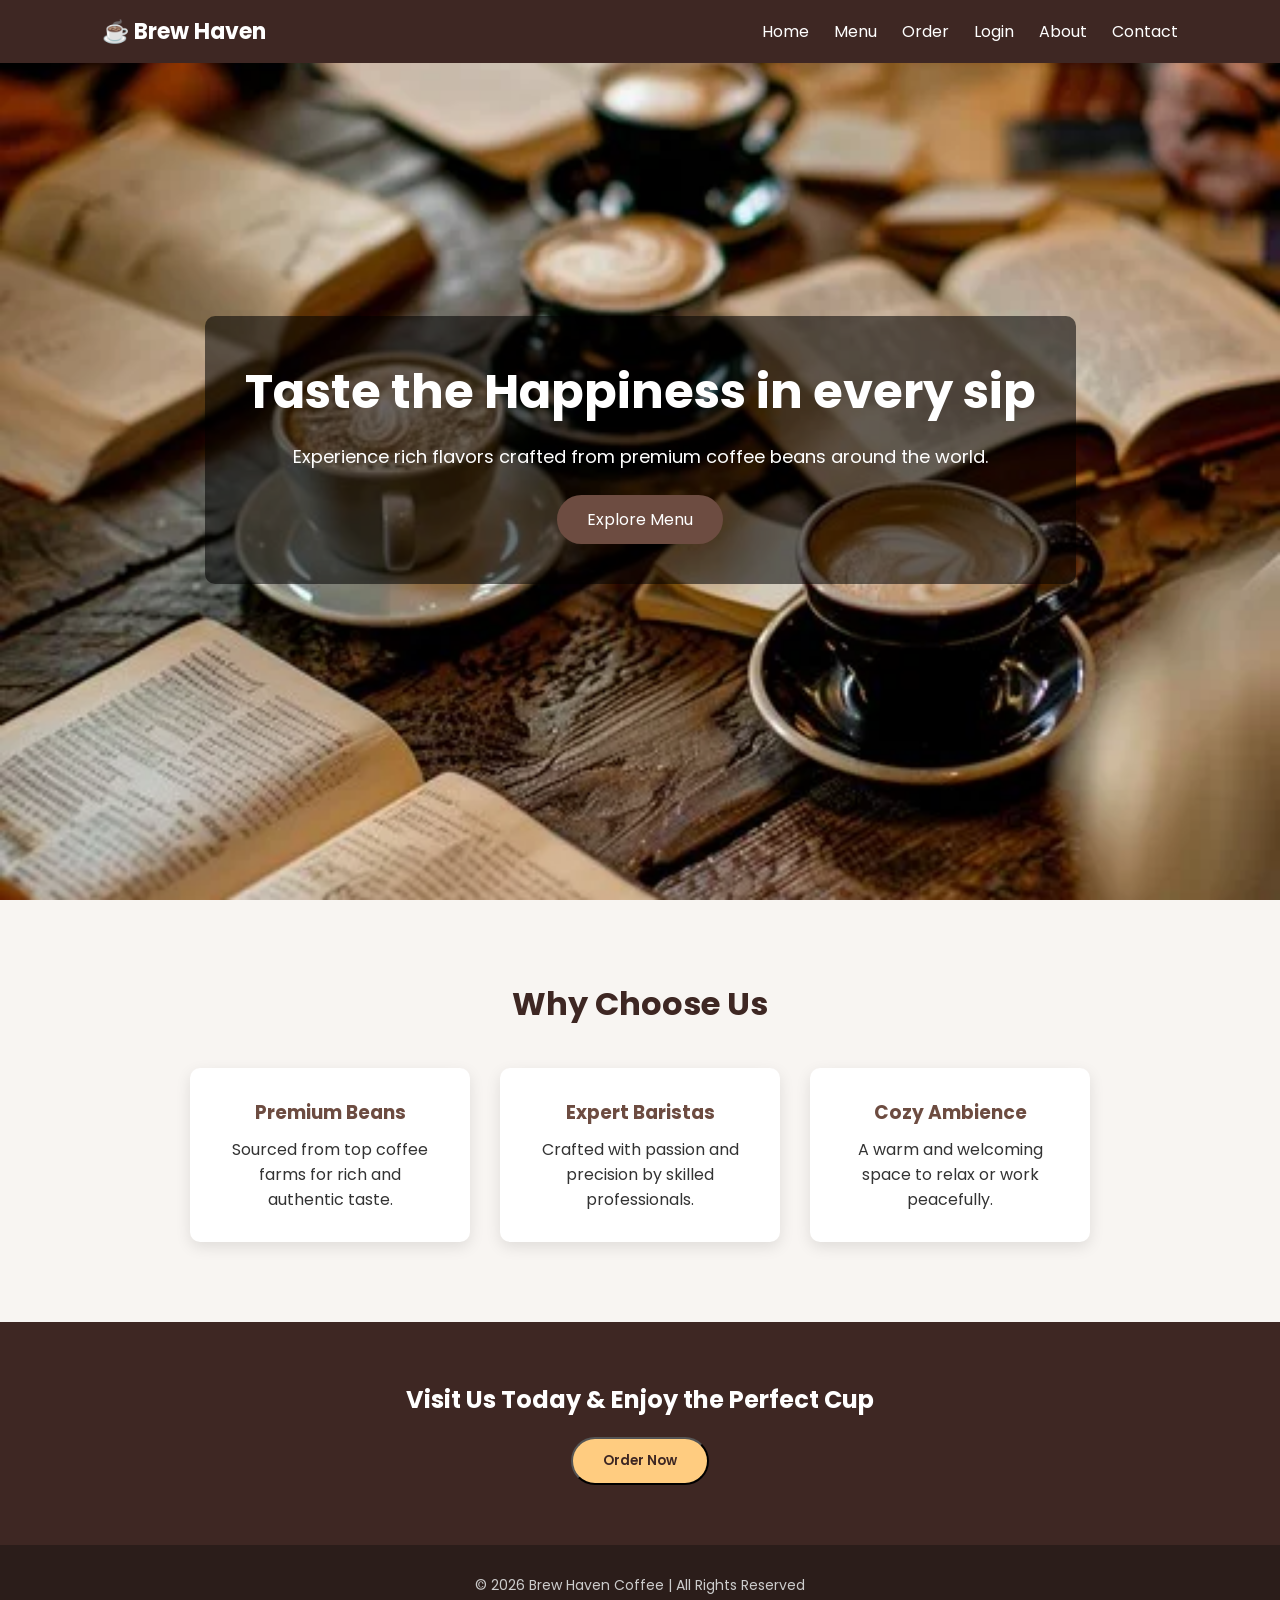
<file: index.html>
<!DOCTYPE html>
<html lang="en">
<head>
<meta charset="UTF-8">
<meta name="viewport" content="width=device-width, initial-scale=1.0">
<title>Brew Haven Coffee</title>

<link href="https://fonts.googleapis.com/css2?family=Poppins:wght@300;400;600;700&display=swap" rel="stylesheet">
<link rel="stylesheet" href="././/pages/style.css">
<script src="././/pages/script.js"></script>
</head>
<body>
<header id="header">
    <div class="logo">☕ Brew Haven</div>
    <div class="menu-btn" id="menuBtn">☰</div>
    <nav>
        <ul id="navLinks">
            <li><a href="./index.html">Home</a></li>
            <li><a href="././/pages/menu.html">Menu</a></li>
            <li><a href="././/pages/order.html">Order</a></li>
            <li><a href="././/pages/login.html">Login</a></li>
            <li><a href="././/pages/about.html">About</a></li>
            <li><a href="././/pages/contact.html">Contact</a></li>
        </ul>
    </nav>
</header>

<section class="hero">
    <div class="hero-content">
        <h1>Taste the Happiness in every sip</h1>
        <p>Experience rich flavors crafted from premium coffee beans around the world.</p>
        <a href="#" class="btn">Explore Menu</a>
    </div>
</section>

<section class="features">
    <h2>Why Choose Us</h2>
    <div class="feature-box">
        <div class="feature">
            <h3>Premium Beans</h3>
            <p>Sourced from top coffee farms for rich and authentic taste.</p>
        </div>
        <div class="feature">
            <h3>Expert Baristas</h3>
            <p>Crafted with passion and precision by skilled professionals.</p>
        </div>
        <div class="feature">
            <h3>Cozy Ambience</h3>
            <p>A warm and welcoming space to relax or work peacefully.</p>
        </div>
    </div>
</section>

<section class="cta">
    <h2>Visit Us Today & Enjoy the Perfect Cup</h2>
    <button class="btn" onclick="orderNow()">Order Now</button>
</section>

<footer>
    © 2026 Brew Haven Coffee | All Rights Reserved
</footer>
</body>
</html>
</file>
<file: pages/style.css>
*{
    margin:0;
    padding:0;
    box-sizing:border-box;
    font-family:'Poppins', sans-serif;
}

body{
    background:#f8f5f2;
    color:#333;
    scroll-behavior:smooth;
}


header{
    position:fixed;
    width:100%;
    top:0;
    left:0;
    background:#3e2723;
    padding:15px 8%;
    display:flex;
    justify-content:space-between;
    align-items:center;
    z-index:1000;
    transition:0.3s;
}

header.shadow{
    box-shadow:0 5px 15px rgba(0,0,0,0.3);
}

.logo{
    color:#fff;
    font-size:22px;
    font-weight:700;
}


.menu-btn{
    display:none;
    font-size:24px;
    color:#fff;
    cursor:pointer;
}

nav ul{
    display:flex;
    list-style:none;
}

nav ul li{
    margin-left:25px;
}

nav ul li a{
    color:#fff;
    text-decoration:none;
    font-weight:400;
    transition:.3s;
}

nav ul li a:hover{
    color:#ffcc80;
}


.hero{
    height:100vh;
    background:url("./../image/coffee.webp") center/cover no-repeat;
    display:flex;
    align-items:center;
    justify-content:center;
    text-align:center;
    padding:20px;
    color:#fff;
}

.hero-content{
    background:rgba(0,0,0,0.55);
    padding:40px;
    border-radius:10px;
}

.hero h1{
    font-size:48px;
    margin-bottom:15px;
}

.hero p{
    font-size:18px;
    margin-bottom:25px;
}

.btn{
    display:inline-block;
    padding:12px 30px;
    background:#6d4c41;
    color:#fff;
    text-decoration:none;
    border-radius:30px;
    transition:.3s;
    cursor:pointer;
}

.btn:hover{
    background:#5d4037;
}

.features{
    padding:80px 8%;
    text-align:center;
}

.features h2{
    font-size:32px;
    margin-bottom:40px;
    color:#3e2723;
}

.feature-box{
    display:flex;
    justify-content:center;
    gap:30px;
    flex-wrap:wrap;
}

.feature{
    background:#fff;
    padding:30px;
    width:280px;
    border-radius:10px;
    box-shadow:0 5px 15px rgba(0,0,0,0.1);
    transition:.3s;
}

.feature:hover{
    transform:translateY(-8px);
}

.feature h3{
    margin-bottom:10px;
    color:#6d4c41;
}

.cta{
    background:#3e2723;
    color:#fff;
    padding:60px 20px;
    text-align:center;
}

.cta h2{
    margin-bottom:20px;
}

.cta .btn{
    background:#ffcc80;
    color:#3e2723;
    font-weight:600;
}

.cta .btn:hover{
    background:#fff3e0;
}


footer{
    background:#2b1d1a;
    color:#ccc;
    padding:30px 8%;
    text-align:center;
    font-size:14px;
}


@media(max-width:768px){

    .menu-btn{
        display:block;
    }

    nav ul{
        display:none;
        flex-direction:column;
        background:#3e2723;
        position:absolute;
        top:60px;
        right:8%;
        width:200px;
        padding:15px;
        border-radius:8px;
    }

    nav ul.show{
        display:flex;
    }

    nav ul li{
        margin:10px 0;
    }

    .hero h1{
        font-size:32px;
    }

    .hero-content{
        padding:25px;
    }
}
</file>
